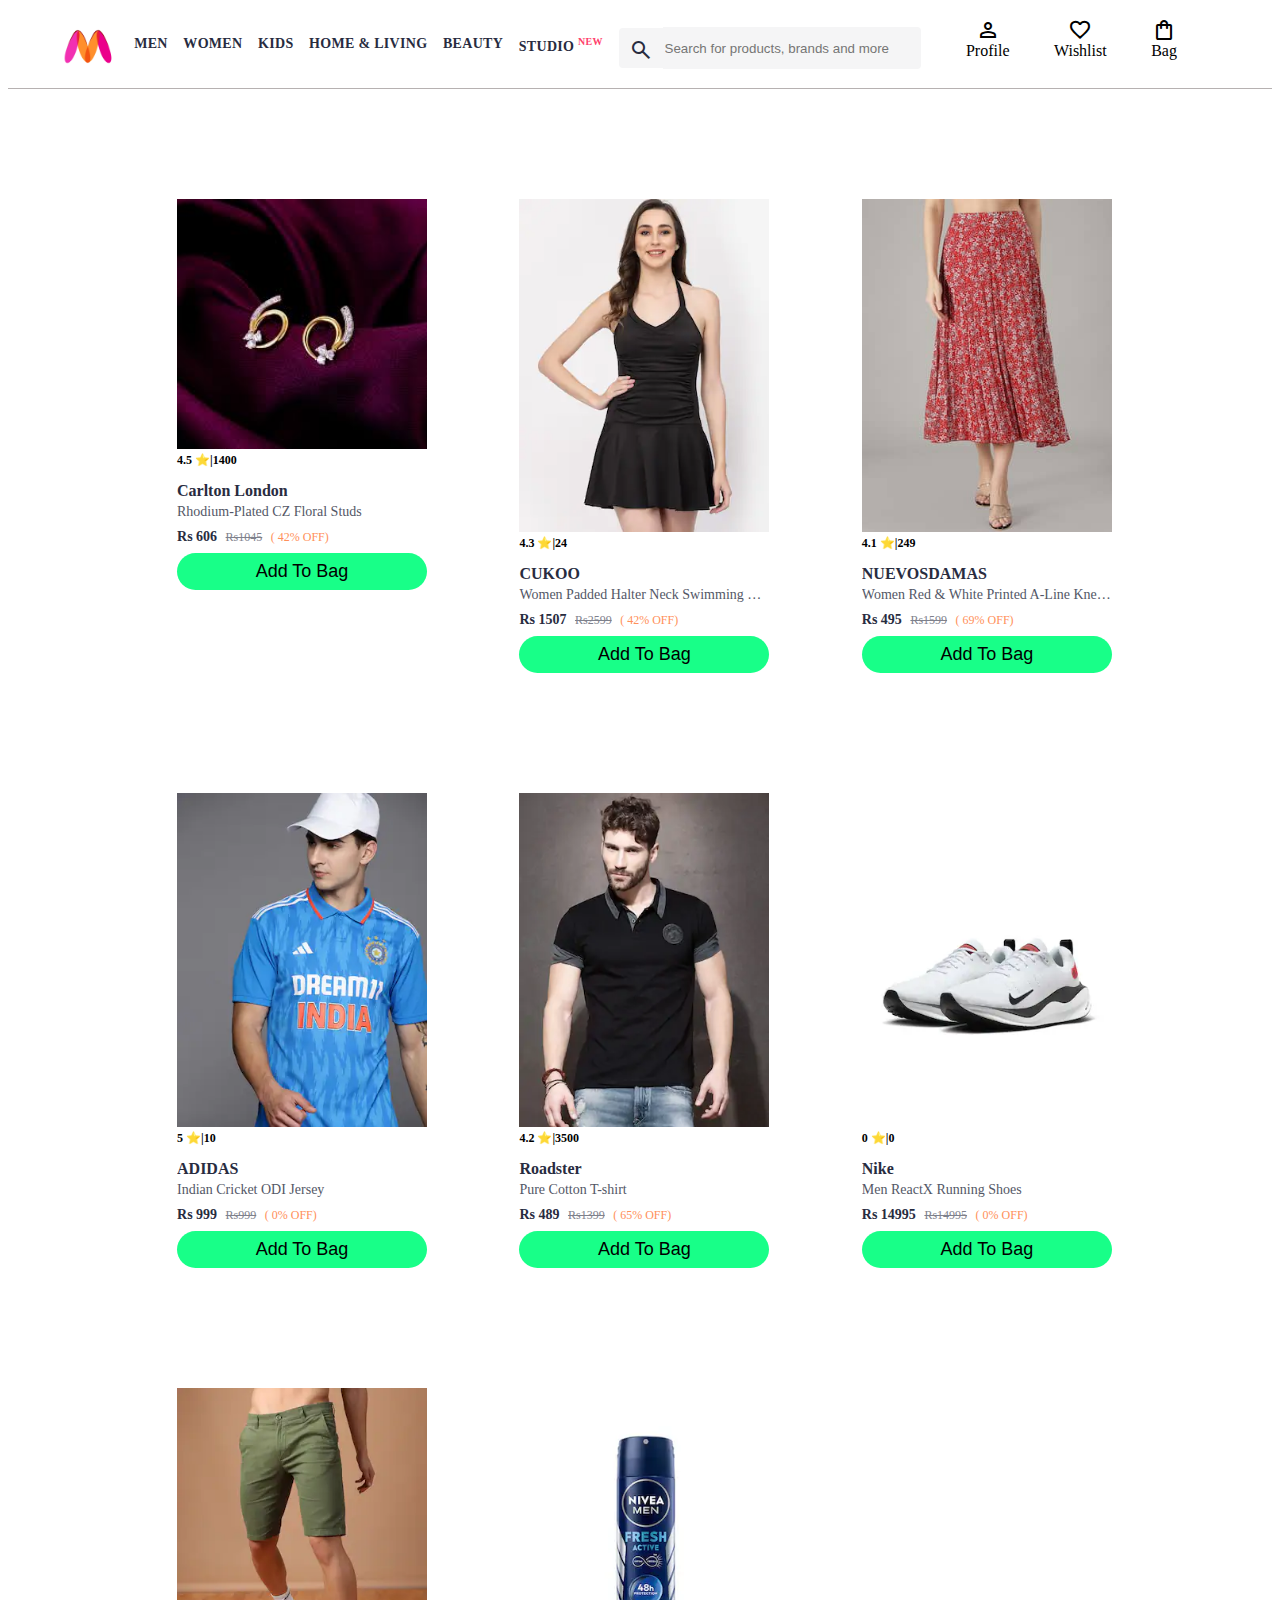
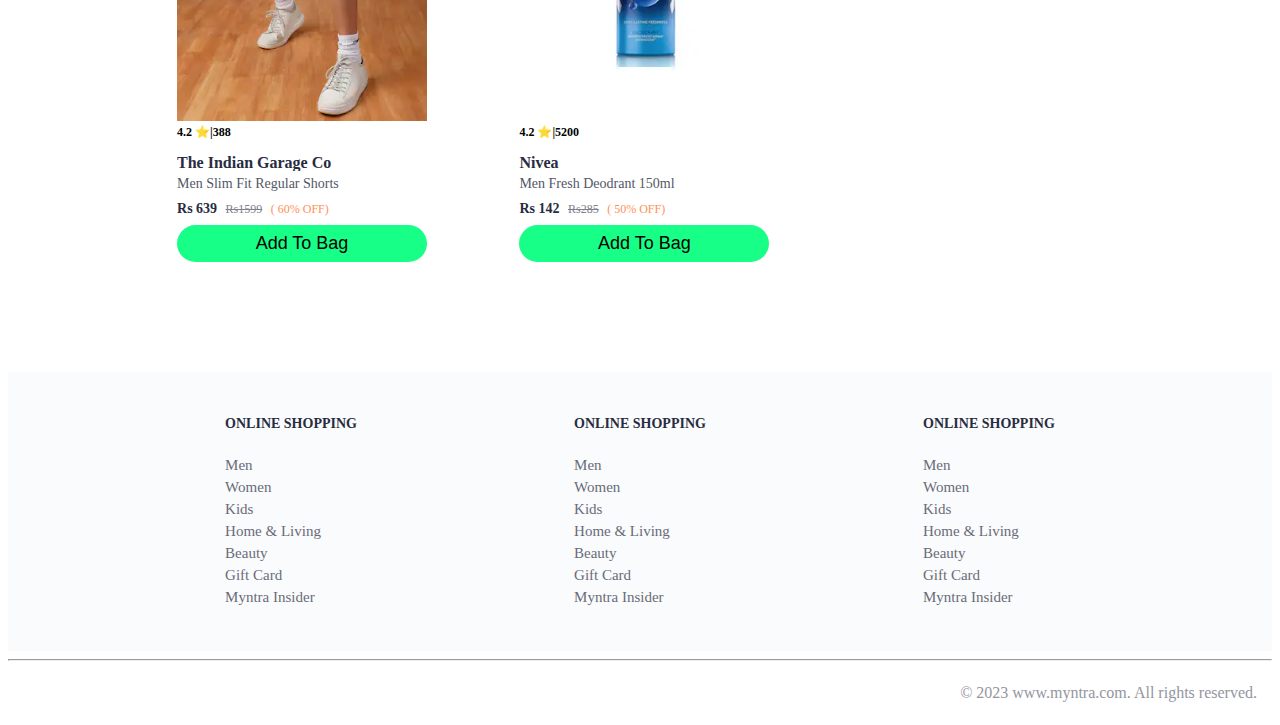
<file: index.html>
<!DOCTYPE html>
<html lang="en">
    <head>
        <title>Myntra Functional Clone</title>
        <link rel="stylesheet" href="css/index.css">
        <link rel="stylesheet"
            href="https://fonts.googleapis.com/css2?family=Material+Symbols+Outlined:opsz,wght,FILL,GRAD@20..48,100..700,0..1,-50..200" />
    </head>
    <body>
        <header>
            <div class="logo_container">
                <a href="#"><img class="myntra_home"
                        src="images/myntra_logo.webp" alt="Myntra Home"></a>
            </div>
            <nav class="nav_bar">
                <a href="#">Men</a>
                <a href="#">Women</a>
                <a href="#">Kids</a>
                <a href="#">Home & Living</a>
                <a href="#">Beauty</a>
                <a href="#">Studio <sup>New</sup></a>
            </nav>
            <div class="search_bar">
                <span
                    class="material-symbols-outlined search_icon">search</span>
                <input class="search_input"
                    placeholder="Search for products, brands and more">
            </div>
            <div class="action_bar">
                <div class="action_container">
                    <span
                        class="material-symbols-outlined action_icon">person</span>
                    <span class="action_name">Profile</span>
                </div>

                <div class="action_container">
                    <span
                        class="material-symbols-outlined action_icon">favorite</span>
                    <span class="action_name">Wishlist</span>
                </div>

                <a class="action_container" href="pages/bag.html">
                    <span
                        class="material-symbols-outlined action_icon">shopping_bag</span>
                    <span class="action_name">Bag</span>
                    <span class="bag-item-count">0</span>
                </a>
            </div>
        </header>
        <main>
            <div class="items-container">

            </div>

        </main>
        <footer>
            <div class="footer_container">
                <div class="footer_column">
                    <h3>ONLINE SHOPPING</h3>

                    <a href="#">Men</a>
                    <a href="#">Women</a>
                    <a href="#">Kids</a>
                    <a href="#">Home & Living</a>
                    <a href="#">Beauty</a>
                    <a href="#">Gift Card</a>
                    <a href="#">Myntra Insider</a>
                </div>

                <div class="footer_column">
                    <h3>ONLINE SHOPPING</h3>

                    <a href="#">Men</a>
                    <a href="#">Women</a>
                    <a href="#">Kids</a>
                    <a href="#">Home & Living</a>
                    <a href="#">Beauty</a>
                    <a href="#">Gift Card</a>
                    <a href="#">Myntra Insider</a>
                </div>

                <div class="footer_column">
                    <h3>ONLINE SHOPPING</h3>

                    <a href="#">Men</a>
                    <a href="#">Women</a>
                    <a href="#">Kids</a>
                    <a href="#">Home & Living</a>
                    <a href="#">Beauty</a>
                    <a href="#">Gift Card</a>
                    <a href="#">Myntra Insider</a>
                </div>
            </div>
            <hr>

            <div class="copyright">
                © 2023 www.myntra.com. All rights reserved.
            </div>
        </footer>
        <script src="data/items.js"></script>
        <script src="script/index.js"></script>
    </body>
</html>
</file>
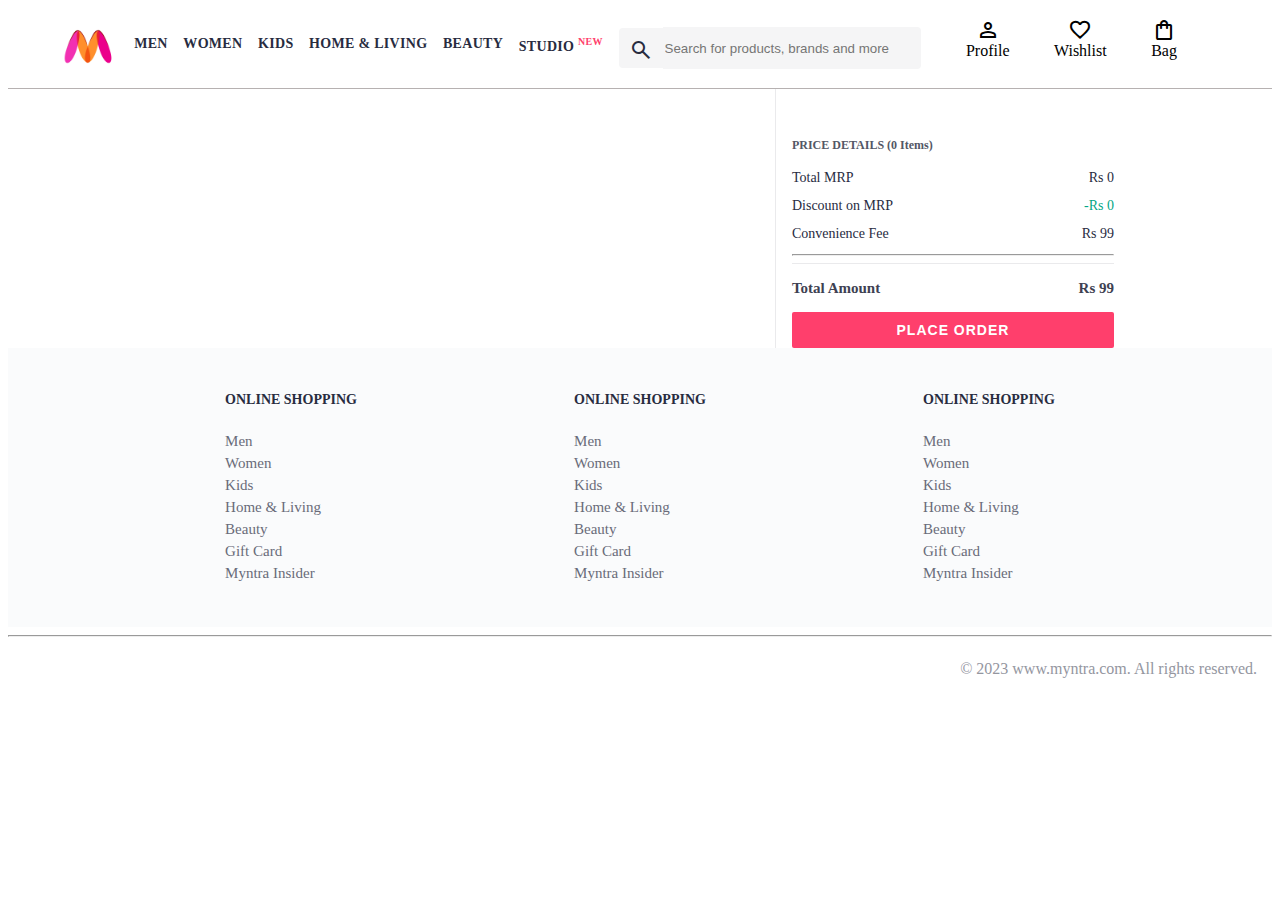
<file: pages/bag.html>
<!DOCTYPE html>
<html lang="en">
    <head>
        <title>Myntra Clone</title>
        <link rel="stylesheet" href="../css/index.css">
        <link rel="stylesheet" href="../css/bag.css">
        <link rel="stylesheet"
            href="https://fonts.googleapis.com/css2?family=Material+Symbols+Outlined:opsz,wght,FILL,GRAD@20..48,100..700,0..1,-50..200" />
    </head>
    <body>
        <header>
            <div class="logo_container">
                <a href="#"><img class="myntra_home"
                        src="../images/myntra_logo.webp" alt="Myntra Home"></a>
            </div>
            <nav class="nav_bar">
                <a href="#">Men</a>
                <a href="#">Women</a>
                <a href="#">Kids</a>
                <a href="#">Home & Living</a>
                <a href="#">Beauty</a>
                <a href="#">Studio <sup>New</sup></a>
            </nav>
            <div class="search_bar">
                <span
                    class="material-symbols-outlined search_icon">search</span>
                <input class="search_input"
                    placeholder="Search for products, brands and more">
            </div>
            <div class="action_bar">
                <div class="action_container">
                    <span
                        class="material-symbols-outlined action_icon">person</span>
                    <span class="action_name">Profile</span>
                </div>

                <div class="action_container">
                    <span
                        class="material-symbols-outlined action_icon">favorite</span>
                    <span class="action_name">Wishlist</span>
                </div>

                <div class="action_container">
                    <span
                        class="material-symbols-outlined action_icon">shopping_bag</span>
                    <span class="action_name">Bag</span>
                    <span class="bag-item-count">0</span>
                </div>
            </div>
        </header>
        <main>
            <div class="bag-page">
                <div class="bag-items-container">

                </div>
                <div class="bag-summary">

                </div>

            </div>
        </main>
        <footer>
            <div class="footer_container">
                <div class="footer_column">
                    <h3>ONLINE SHOPPING</h3>

                    <a href="#">Men</a>
                    <a href="#">Women</a>
                    <a href="#">Kids</a>
                    <a href="#">Home & Living</a>
                    <a href="#">Beauty</a>
                    <a href="#">Gift Card</a>
                    <a href="#">Myntra Insider</a>
                </div>

                <div class="footer_column">
                    <h3>ONLINE SHOPPING</h3>

                    <a href="#">Men</a>
                    <a href="#">Women</a>
                    <a href="#">Kids</a>
                    <a href="#">Home & Living</a>
                    <a href="#">Beauty</a>
                    <a href="#">Gift Card</a>
                    <a href="#">Myntra Insider</a>
                </div>

                <div class="footer_column">
                    <h3>ONLINE SHOPPING</h3>

                    <a href="#">Men</a>
                    <a href="#">Women</a>
                    <a href="#">Kids</a>
                    <a href="#">Home & Living</a>
                    <a href="#">Beauty</a>
                    <a href="#">Gift Card</a>
                    <a href="#">Myntra Insider</a>
                </div>
            </div>
            <hr>

            <div class="copyright">
                © 2023 www.myntra.com. All rights reserved.
            </div>
        </footer>
        <script src="../data/items.js"></script>
        <script src="../script/index.js"></script>
        <script src="../script/bag.js"></script>
    </body>
</html>
</file>
<file: css/index.css>
/* **************** Item Page CSS *************************/
 /* .action_container {
    text-decoration: none;
}
a.action_container:link {
    color:black;
}
.item-details {
    cursor: pointer;
    width: 250px;
    margin: 10px;
}
.stars {
    font-size: 12px;
    font-weight: 700;
    text-align: left;
}
.company {
    font-size: 18px;
    font-weight: 700;
    line-height: 1;
    color: #282c3f;
    margin-bottom: 6px;
    overflow: hidden;
    text-overflow: ellipsis;
    white-space: nowrap;
    margin-top: 20px;
}
.item-name {
    color: #535766;
    font-size: 16px;
    line-height: 1;
    margin-bottom: 0;
    margin-top: 0;
    overflow: hidden;
    text-overflow: ellipsis;
    white-space: nowrap;
    font-weight: 400;
    display: block;
}
.price-container {
    margin-top: 10px;
}
.current-price {
    font-size: 14px;
    font-weight: 700;
    color: #282c3f;
}
.original-price {
    text-decoration: line-through;
    color: #7e818c;
    font-weight: 400;
    margin-left: 5px;
    font-size: 12px;
}
.discount-percentage {
    color: #ff905a;
    font-weight: 400;
    font-size: 12px;
    margin-left: 5px;
}
.btn-bag {
    background-color: lightgreen;
    border: none;
    padding: 5px 15px;
    border-radius: 10px;
    width: 100%;
    margin-top: 7px;
    font-size: 20px;
    cursor: pointer;
}
.bag-items {
    background-color: #f16565;
    white-space: nowrap;
    text-align: center;
    line-height: 18px;
    padding: 0 6px;
    height: 18px;
    position: relative;
    border-radius: 50%;
    font-size: 12px;
    color: #fff;
    left: 13px;
    top: -44px;
    font-weight: 700;
    cursor: pointer;
}  */ */

* {
    margin: 0;
    padding: 0;
    font-family: Assistant,-apple-system,BlinkMacSystemFont,Segoe UI,Roboto,Helvetica,Arial,sans-serif;
    box-sizing: border-box;
}
header {
    display: flex;
    background-color: #ffffff;
    height: 80px;
    justify-content: space-between;
    align-items: center;
    border-bottom: 1px solid #b6b1b1;
}
.myntra_home {
    height: 45px;
}
.logo_container {
    margin-left: 4%;
}
.action_bar {
    margin-right: 4%;
}
.nav_bar {
    display: flex;
    min-width: 500px;
    justify-content: space-evenly;
}
.nav_bar a {
    font-size: 14px;
    letter-spacing: .3px;
    color: #282c3f;
    font-weight: 700;
    text-transform: uppercase;
    text-decoration: none;
    padding: 28px 0;
    border-bottom: 5px solid #ffffff;
}
.nav_bar a:hover {
    border-bottom: 4px solid #f54e77;
}

.nav_bar a sup {
    color: #ff3f6c;
    font-size: 10px;
}

.search_bar {
    height: 40px;
    min-width: 200px;
    width: 30%;
    display: flex;
    align-items: center;
}
.search_icon {
    box-sizing: content-box;
    height: 20px;
    padding: 10px;

    background-color: #f5f5f6;
    color: #282c3f;
    font-weight: 300;
    border-radius: 4px 0 0 4px;
}
.search_input {
    color: #696e79;
    background-color: #f5f5f6;
    flex-grow: 1;
    height: 40px;
    border: 0;
    border-radius: 0 4px 4px 0;
}

.action_bar {
    display: flex;
    min-width: 300px;
   justify-content: space-evenly;
    
}

.action_container {
    display: flex;
    flex-direction: column;
    align-items: center;
}

/* Main section */
.banner_container {
    margin: 40px 0;
}
.banner_image {
    width: 100%;
}

.category_heading {
    text-transform: uppercase;
    color: #3e4152;
    letter-spacing: .15em;
    font-size: 1.8em;
    margin: 50px 0 10px 30px;
    max-height: 5em;
    font-weight: 700;
}
.category-items ,.items-container {
    width: 80%;
    margin: 50px 10%;
    display: grid;
    grid-template-columns: auto auto auto;
    grid-column-gap:1em;
    padding: 10px 0;
}
  

.sale_item {
    width: 250px;
}

.footer_container {
    padding: 30px 0px 40px 0px;
    background: #FAFBFC;
    display: flex;
    justify-content: space-evenly;
}

.footer_column {
    display: flex;
    flex-direction: column;
}

.footer_column h3 {
    color: #282c3f;
    font-size: 14px;
    margin-bottom: 25px;
}

.footer_column a {
    color: #696b79;
    font-size: 15px;
    text-decoration: none;
    padding-bottom: 5px;
}

.copyright {
    color: #94969f;
    text-align: end;
    padding: 15px;
}

.items-container{
    width: 80%;
    margin :40px 10%;
  
    
  }  
   
     


.item-container{
    width: 250px;
    margin: 10px;
 
}
.item-image{
 width: 100%;
}
.rating{
    font-size: 12px;
    font-weight: 700;

}
.company-name{
    margin-top: 15px;
    font-size: 16px;
    font-weight: 700;
    line-height: 1;
    color: #282c3f;
    margin-bottom: 6px;
    overflow: hidden;
    text-overflow: ellipsis;
    white-space: nowrap;
}
.item-name{
    color: #535766;
    font-size: 14px;
    line-height: 1;
    margin-bottom: 0;
    margin-top: 0;
    overflow: hidden;
    text-overflow: ellipsis;
    white-space: nowrap;
    font-weight: 400;
    display: block;
}
.price{
    margin-top: 10px;
    font-size: 14px;
    line-height: 15px;
    color: #282c3f;
    white-space: nowrap;
}
.current-price{
    font-size: 14px;
    font-weight: 700;
    color: #282c3f;
}

 
.original-price{
    text-decoration: line-through;
    color: #7e818c;
    font-weight: 400;
    margin-left: 5px;
    font-size: 12px;
 
}
.discount{

    color: #ff905a;
    font-weight: 400;
    font-size: 12px;
    margin-left: 5px;
}
.btn-add-bag{
    width: 100%;
    margin-top: 8px;
    font-size: 18px;
   background-color: rgb(24, 255, 136);
     border-radius: 20px;
     border: none;
    font-size: 10p;
    padding:  8px 15px;           
    cursor: pointer;          
          
}
.bag-item-count{
    background-color: #f16565;
    white-space: nowrap;
    text-align: center;
    line-height: 18px;
    padding: 0 6px;
    height: 18px;
    position: relative;
    border-radius: 50%;
    font-size: 12px;
    color: #fff;
    left: 13px;
    top: -44px;
    font-weight: 700;
    cursor: pointer;

}
.action_container {
    text-decoration: none;
}
a.action_container  {
    color:  black
}
</file>
<file: css/bag.css>
.bag-items-container {
    display: inline-block;
    width: 64%;
    padding-right: 20px;
    border-right: 1px solid #eaeaec;
    padding-top: 32px;
    color: #282c3f;
    font-size: 13px;
    line-height: 1.42857143;
  }
  
  .bag-page {
    width: 75%;
    margin-left: 12.5%;
    display: flex;
  }
  
  .bag-summary {
    vertical-align: top;
    display:  inline-block;
    width: 35%;
    padding: 24px 0 0 16px;
    color: #282c3f;
    font-size: 13px;
    line-height: 1.42857143;
  }
  
  .bag-details-container {
    margin-bottom: 16px;
  }
  
  .price-header {
    font-size: 12px;
    font-weight: 700;
    margin: 24px 0 16px;
    color: #535766;
  }
  
  .price-item {
    margin-bottom: 12px;
    line-height: 16px;
    font-size: 14px;
    color: #282c3f;
  }
  
  .price-item-value {
    float: right;
  }
  
  .priceDetail-base-discount {
    color: #03a685;
  }
  
  .price-footer {
    font-weight: 700;
    font-size: 15px;
    padding-top: 16px;
    border-top: 1px solid #eaeaec;
    color: #3e4152;
    line-height: 16px;
  }
  
  .btn-place-order {
    width: 100%;
    letter-spacing: 1px;
    font-size: 14px;
    font-weight: 600;
    border-radius: 2px;
    border-width: 0px;
    padding: 10px 16px;
    background-color: rgb(255, 63, 108);
    color: rgb(255, 255, 255);
    cursor: pointer;
  }
  
  .bag-item-container {
    margin-bottom: 8px;
    background: #fff;
    font-size: 14px;
    border: 1px solid #eaeaec;
    border-radius: 4px;
    position: relative;
    padding: 12px 12px 0;
  }
  
  .item-left-part {
    position: absolute;
    background: rgb(255, 242, 223);
    height: 148px;
    width: 111px;
  }
  
  .item-right-part {
    padding-left: 12px;
    position: relative;
    min-height: 148px;
    margin-left: 111px;
    margin-bottom: 12px;
  }
  
  .bag-item-img {
    width: 100%;
  }
  
  .return-period {
    display: inline-flex;
    font-size: 14px;
    padding-top: 8px;
  }
  
  .return-period-days {
    font-weight: 700;
    margin-right: 4px;
  }
  
  .delivery-details {
    margin-top: 5px;
    color: #282c3f;
    font-size: 12px;
    letter-spacing: -.1px;
    margin-bottom: 8px;
    line-height: 15px;
  }
  
  .delivery-details-days {
    color: #03a685;
  }
  
  .remove-from-cart {
    position: absolute;
    font-size: 25px;
    top: 10px;
    right: 18px;
    width: 14px;
    height: 14px;
    cursor: pointer;
  }
</file>
